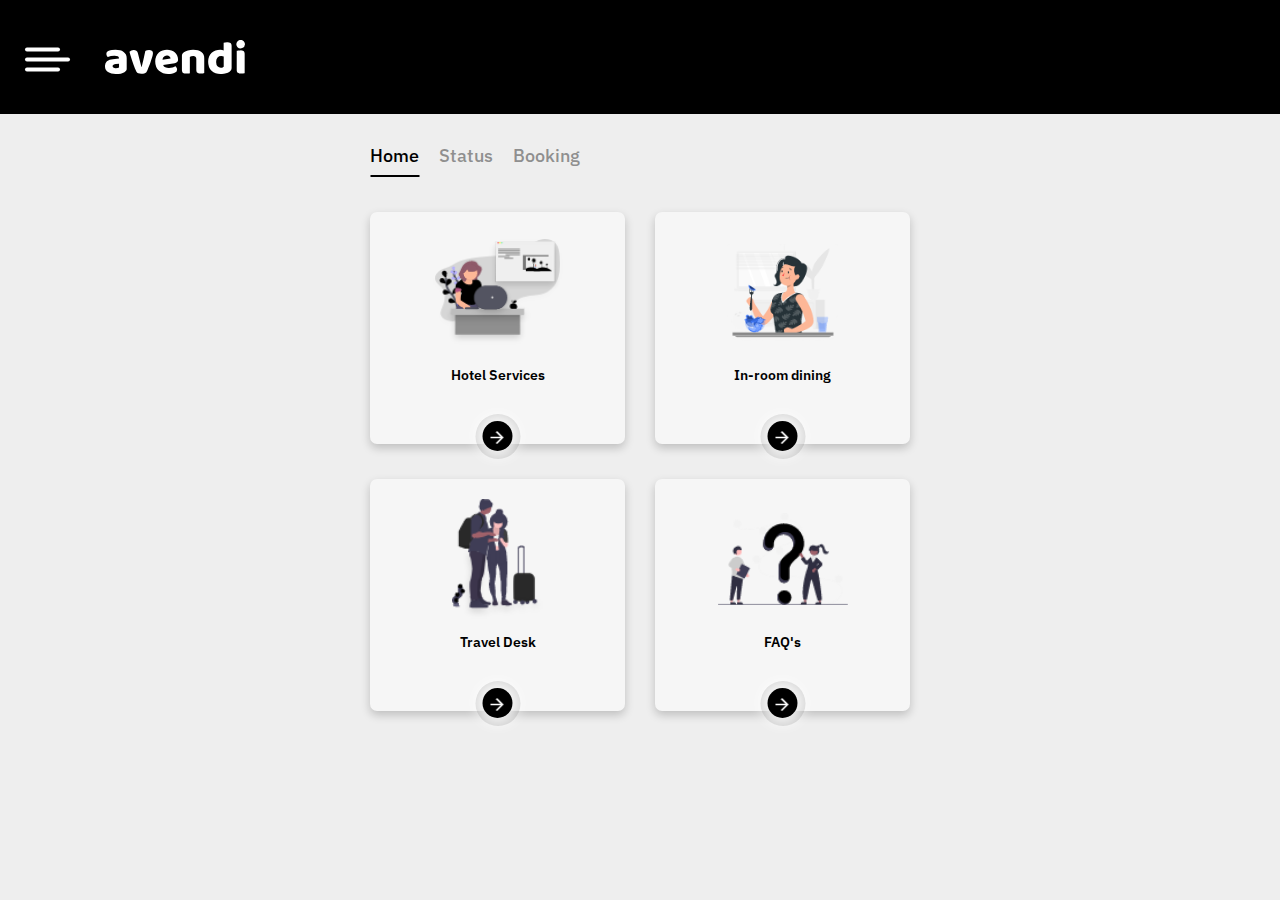
<file: index.html>
<!DOCTYPE html>
<html lang="en-US">
<head>
    <title>avendi.com</title>
    <!-- fav icon -->
    <link rel="icon" href="assets/images/favicon.png" type="image/gif/x-icon" />
    <!-- meta tag -->
    <meta charset="UTF-8" />
    <meta name="author" content="crypshark.com" />
    <meta name="viewport" content="width=device-width, initial-scale=1.0" />
    <meta http-equiv="X-UA-Compatible" content="ie=edge" />
    <!-- meta keywords -->
    <meta name="keywords" content="template, webdesign, html, css" />
    <meta name="robots" content="NOODP,index,follow" />
    <!-- font awesome css -->
    <link rel="stylesheet" href="assets/css/font-awesome-4.7.0.min.css" />
    <!-- bootstrap css -->
    <link rel="stylesheet" href="assets/css/bootstrap.min.css" />
    <!-- main stylesheet -->
    <link rel="stylesheet" href="assets/css/style.css" />
    <!-- responsive stylesheet -->
    <link rel="stylesheet" href="assets/css/responsive.css" />
</head>

<body style="background: #eee;">
    <!--============================ Start Header Area ============================-->
    <header class="header_area">
        <div class="header-row">
            <nav class="menu">
                <ul>
                    <li><a href="#">Front Office</a></li>
                    <li><a href="#">Housekeeping</a></li>
                    <li><a href="#">In-room dining</a></li>
                    <li><a href="#">FAQ's</a></li>
                    <li><a href="#">Travel desk</a></li>
                    <li><a href="#">Local Guide</a></li>
                </ul>

                <div class="menu_bottom">
                    <h4>powered by</h4>
                    <a href="#"> <img src="assets/images/logo.svg" alt="logo"></a>
                </div>
            </nav>

            <div class="logo">
                <a href="#"> <img src="assets/images/logo.svg" alt="logo"></a>

                <button class="cs_nav_toggle" id="evendi_bar">
                    <span class="cs_ico">
                        <span class="cs_mask"></span>
                    </span>
                </button>
            </div>
        </div>
    </header>
    <!--============================ End Header Area ============================-->

    <!--============================ Start Tab Area ============================-->
    <section class="mtabs_items_area">
        <div class="container">
            <div class="row">
                <div class="col-lg-6 offset-lg-3 col-md-10 offset-md-1">
                    <div id="mtabs">
                        <div class="tabs_menu">
                            <ul>
                                <li><a href="#tabs-1">Home</a></li>
                                <li><a href="#tabs-2">Status</a></li>
                                <li><a href="#tabs-3">Booking</a></li>
                            </ul>
                        </div>

                        <div class="all_tabs_items">
                            <!-- single tabs box -->
                            <div id="tabs-1">
                                <div class="row">
                                    <!-- single items -->
                                    <div class="col-6">
                                        <a href="services.html">
                                            <div class="single_tabs_items">
                                                <div class="tabs_items_img">
                                                    <img src="assets/images/img/items-1.png" alt="Items">
                                                    <h4>Hotel Services</h4>
                                                </div>

                                                <div class="tabs_items_icon">
                                                    <span><img src="assets/images/icon/arrow.png" alt="arrow"></span>
                                                </div>
                                            </div>
                                        </a>
                                    </div>
                                    <!-- single items -->

                                    <!-- single items -->
                                    <div class="col-6">
                                        <a href="food-items.html">
                                            <div class="single_tabs_items">
                                                <div class="tabs_items_img">
                                                    <img src="assets/images/img/items-2.png" alt="Items">
                                                    <h4>In-room dining</h4>
                                                </div>

                                                <div class="tabs_items_icon">
                                                    <span><img src="assets/images/icon/arrow.png" alt="arrow"></span>
                                                </div>
                                            </div>
                                        </a>
                                    </div>
                                    <!-- single items -->

                                    <!-- single items -->
                                    <div class="col-6">
                                        <a href="#">
                                            <div class="single_tabs_items">
                                                <div class="tabs_items_img">
                                                    <img src="assets/images/img/items-4.png" alt="Items">
                                                    <h4>Travel Desk</h4>
                                                </div>

                                                <div class="tabs_items_icon">
                                                    <span><img src="assets/images/icon/arrow.png" alt="arrow"></span>
                                                </div>
                                            </div>
                                        </a>
                                    </div>
                                    <!-- single items -->

                                    <!-- single items -->
                                    <div class="col-6">
                                        <a href="#">
                                            <div class="single_tabs_items">
                                                <div class="tabs_items_img">
                                                    <img src="assets/images/img/items-3.png" alt="Items">
                                                    <h4>FAQ's</h4>
                                                </div>

                                                <div class="tabs_items_icon">
                                                    <span><img src="assets/images/icon/arrow.png" alt="arrow"></span>
                                                </div>
                                            </div>
                                        </a>
                                    </div>
                                    <!-- single items -->
                                </div>
                            </div>
                            <!-- single tabs box -->

                            <!-- single tabs box -->
                            <div id="tabs-2">
                                <div class="row">
                                    <!-- single items -->
                                    <div class="col-6">
                                        <a href="services.html">
                                            <div class="single_tabs_items">
                                                <div class="tabs_items_img">
                                                    <img src="assets/images/img/items-1.png" alt="Items">
                                                    <h4>Hotel Services</h4>
                                                </div>

                                                <div class="tabs_items_icon">
                                                    <span><img src="assets/images/icon/arrow.png" alt="arrow"></span>
                                                </div>
                                            </div>
                                        </a>
                                    </div>
                                    <!-- single items -->

                                    <!-- single items -->
                                    <div class="col-6">
                                        <a href="food-items.html">
                                            <div class="single_tabs_items">
                                                <div class="tabs_items_img">
                                                    <img src="assets/images/img/items-2.png" alt="Items">
                                                    <h4>In-room dining</h4>
                                                </div>

                                                <div class="tabs_items_icon">
                                                    <span><img src="assets/images/icon/arrow.png" alt="arrow"></span>
                                                </div>
                                            </div>
                                        </a>
                                    </div>
                                    <!-- single items -->
                                </div>
                            </div>
                            <!-- single tabs box -->

                            <!-- single tabs box -->
                            <div id="tabs-3">
                                <div class="row">
                                    <!-- single items -->
                                    <div class="col-6">
                                        <a href="services.html">
                                            <div class="single_tabs_items">
                                                <div class="tabs_items_img">
                                                    <img src="assets/images/img/items-1.png" alt="Items">
                                                    <h4>Hotel Services</h4>
                                                </div>

                                                <div class="tabs_items_icon">
                                                    <span><img src="assets/images/icon/arrow.png" alt="arrow"></span>
                                                </div>
                                            </div>
                                        </a>
                                    </div>
                                    <!-- single items -->
                                </div>
                            </div>
                            <!-- single tabs box -->
                        </div>
                    </div>
                </div>
            </div>
        </div>
    </section>
    <!--============================ Start Tab Area ============================-->

    <!-- jquery js -->
    <script src="assets/js/jquery.min.js"></script>
    <!-- ui js -->
    <script src="assets/js/jquery-ui.js"></script>
    <!-- bootstrap js -->
    <script src="assets/js/popper.min.js"></script>
    <script src="assets/js/bootstrap.min.js"></script>
    <!-- custom js -->
    <script src="assets/js/custom.js"></script>
</body>
</html>
</file>
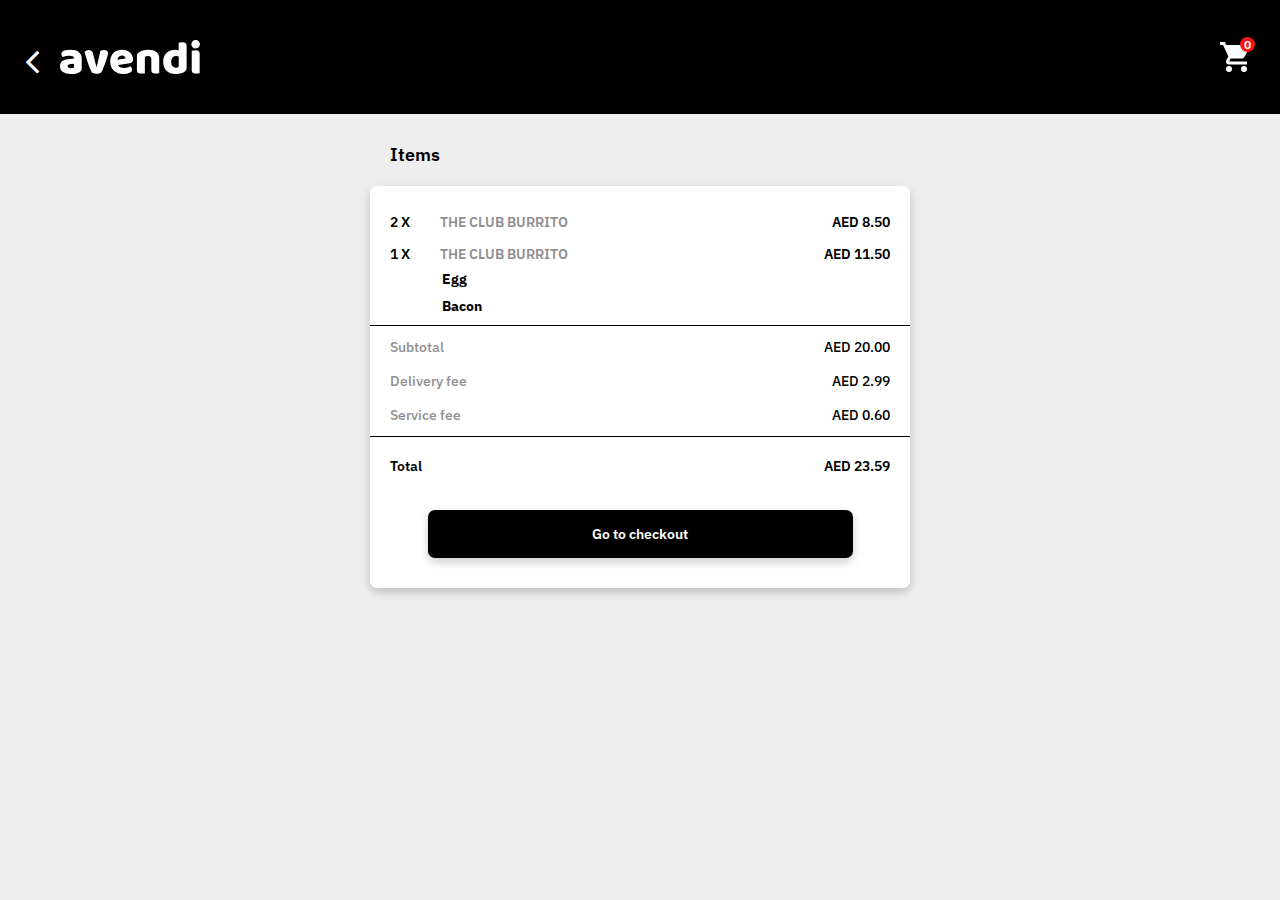
<file: checkout.html>
<!DOCTYPE html>
<html lang="en-US">
<head>
    <title>avendi.com</title>
    <!-- fav icon -->
    <link rel="icon" href="assets/images/favicon.png" type="image/gif/x-icon" />
    <!-- meta tag -->
    <meta charset="UTF-8" />
    <meta name="author" content="crypshark.com" />
    <meta name="viewport" content="width=device-width, initial-scale=1.0" />
    <meta http-equiv="X-UA-Compatible" content="ie=edge" />
    <!-- meta keywords -->
    <meta name="keywords" content="template, webdesign, html, css" />
    <meta name="robots" content="NOODP,index,follow" />
    <!-- font awesome css -->
    <link rel="stylesheet" href="assets/css/font-awesome-4.7.0.min.css" />
    <!-- bootstrap css -->
    <link rel="stylesheet" href="assets/css/bootstrap.min.css" />
    <!-- main stylesheet -->
    <link rel="stylesheet" href="assets/css/style.css" />
    <!-- responsive stylesheet -->
    <link rel="stylesheet" href="assets/css/responsive.css" />
</head>

<body style="background: #eee;">
    <!--============================ Start Header Area ============================-->
    <header class="header_area">
        <div class="header-row">
            <div class="logo pl_logo">
                <a href="#"> <img src="assets/images/logo.svg" alt="logo"></a>

                <div class="right_angle">
                    <a href="#"><i class="fa fa-angle-left" aria-hidden="true"></i></a>
                </div>
            </div>

            <div class="cart">
                <img src="assets/images/icon/cart.svg" alt="cart">
                <p>0</p>
            </div>
        </div>
    </header>
    <!--============================ End Header Area ============================-->

    <!--============================ Start Tab Area ============================-->
    <section class="mtabs_items_area" style="padding-top: 0;">
        <div class="container">
            <div class="row">
                <div class="col-lg-6 offset-lg-3 col-md-10 offset-md-1">
                    <div class="mitems_area">
                        <div class="new_page_tabs_area">
                            <h1>Items</h1>
                        </div>

                        <div class="mitems_box box_shadow">
                            <div class="mitems_list">
                                <ul>
                                    <li>
                                        <div class="left_mitems">
                                            <h4>2 X</h4>
                                            <h4>THE CLUB BURRITO</h4>
                                        </div>

                                        <div class="right_mitems">
                                            <h4>AED 8.50</h4>
                                        </div>
                                    </li>

                                    <li>
                                        <div class="left_mitems">
                                            <h4>1 X</h4>
                                            <h4>THE CLUB BURRITO</h4>
                                        </div>

                                        <div class="right_mitems">
                                            <h4>AED 11.50</h4>
                                        </div>
                                    </li>
                                </ul>

                                <h1>Egg</h1>
                                <h1>Bacon</h1>
                            </div>

                            <div class="page_list mitems_list">
                                <ul>
                                    <li>
                                        <span>Subtotal</span>
                                        <span>AED 20.00</span>
                                    </li>

                                    <li>
                                        <span>Delivery fee</span>
                                        <span> AED 2.99</span>
                                    </li>

                                    <li>
                                        <span>Service fee</span>
                                        <span>AED 0.60</span>
                                    </li>
                                </ul>
                            </div>

                            <div class="page_list total_amount">
                                <ul>
                                    <li>
                                        <span>Total</span>
                                        <span>AED 23.59</span>
                                    </li>
                                </ul>
                            </div>

                            <div class="single_pbutton">
                                <button type="button">Go to checkout</button>

                                <!--If need a tag Please use this  -->
                                <!-- <a href="#">Go to checkout</a> -->
                            </div>
                        </div>
                    </div>
                </div>
            </div>
        </div>
    </section>
    <!--============================ Start Tab Area ============================-->

    <!-- jquery js -->
    <script src="assets/js/jquery.min.js"></script>
    <!-- ui js -->
    <script src="assets/js/jquery-ui.js"></script>
    <!-- bootstrap js -->
    <script src="assets/js/popper.min.js"></script>
    <script src="assets/js/bootstrap.min.js"></script>
    <!-- custom js -->
    <script src="assets/js/custom.js"></script>
</body>
</html>
</file>
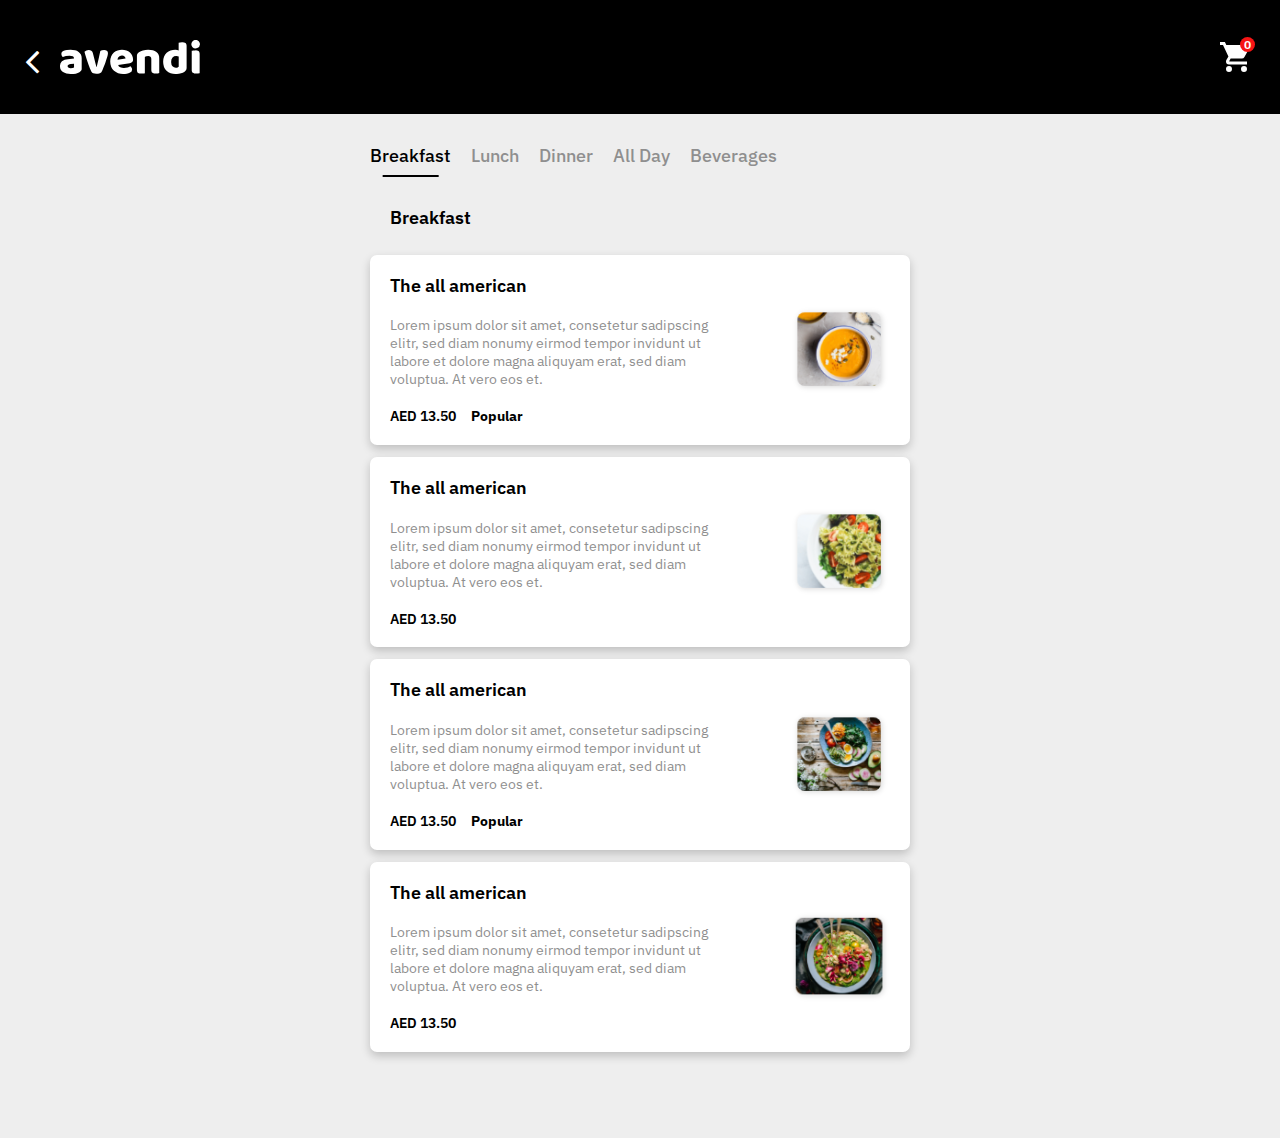
<file: food-items.html>
<!DOCTYPE html>
<html lang="en-US">
<head>
    <title>avendi.com</title>
    <!-- fav icon -->
    <link rel="icon" href="assets/images/favicon.png" type="image/gif/x-icon" />
    <!-- meta tag -->
    <meta charset="UTF-8" />
    <meta name="author" content="crypshark.com" />
    <meta name="viewport" content="width=device-width, initial-scale=1.0" />
    <meta http-equiv="X-UA-Compatible" content="ie=edge" />
    <!-- meta keywords -->
    <meta name="keywords" content="template, webdesign, html, css" />
    <meta name="robots" content="NOODP,index,follow" />
    <!-- font awesome css -->
    <link rel="stylesheet" href="assets/css/font-awesome-4.7.0.min.css" />
    <!-- bootstrap css -->
    <link rel="stylesheet" href="assets/css/bootstrap.min.css" />
    <!-- main stylesheet -->
    <link rel="stylesheet" href="assets/css/style.css" />
    <!-- responsive stylesheet -->
    <link rel="stylesheet" href="assets/css/responsive.css" />
</head>

<body style="background: #eee;">
    <!--============================ Start Header Area ============================-->
    <header class="header_area">
        <div class="header-row">
            <div class="logo pl_logo">
                <a href="#"> <img src="assets/images/logo.svg" alt="logo"></a>

                <div class="right_angle">
                    <a href="#"><i class="fa fa-angle-left" aria-hidden="true"></i></a>
                </div>
            </div>

            <div class="cart">
                <img src="assets/images/icon/cart.svg" alt="cart">
                <p>0</p>
            </div>
        </div>
    </header>
    <!--============================ End Header Area ============================-->

    <!--============================ Start Tab Area ============================-->
    <section class="mtabs_items_area">
        <div class="container">
            <div class="row">
                <div class="col-lg-6 offset-lg-3 col-md-10 offset-md-1">
                    <div id="mtabs">
                        <div class="tabs_menu new_page_menu">
                            <ul>
                                <li><a href="#tabs-1">Breakfast</a></li>
                                <li><a href="#tabs-2">Lunch</a></li>
                                <li><a href="#tabs-3">Dinner</a></li>
                                <li><a href="#tabs-4">All Day</a></li>
                                <li><a href="#tabs-5">Beverages</a></li>
                            </ul>
                        </div>

                        <div class="all_tabs_items">
                            <!-- single tabs box -->
                            <div id="tabs-1">
                                <div class="new_page_tabs_area">
                                    <h1>Breakfast</h1>


                                    <div class="new_page_items_box">
                                        <!-- single items -->
                                        <div class="items_padding">
                                            <a href="single-item.html">
                                                <div class="new_page_items box_shadow">
                                                    <div class="new_page_left">
                                                        <h1>The all american</h1>
                                                        <p>Lorem ipsum dolor sit amet, consetetur sadipscing elitr, sed diam nonumy eirmod tempor invidunt ut labore et dolore magna aliquyam erat, sed diam voluptua. At vero eos et.</p>

                                                        <div class="time_items">
                                                            <h4>AED <span>13.50</span></h4>
                                                            <h3>Popular</h3>
                                                        </div>
                                                    </div>

                                                    <div class="new_page_right">
                                                        <img src="assets/images/img/img-1.png" alt="img">
                                                    </div>
                                                </div>
                                            </a>
                                        </div>
                                        <!-- single items -->

                                        <!-- single items -->
                                        <div class="items_padding">
                                            <a href="single-item.html">
                                                <div class="new_page_items box_shadow">
                                                    <div class="new_page_left">
                                                        <h1>The all american</h1>
                                                        <p>Lorem ipsum dolor sit amet, consetetur sadipscing elitr, sed diam nonumy eirmod tempor invidunt ut labore et dolore magna aliquyam erat, sed diam voluptua. At vero eos et.</p>

                                                        <div class="time_items">
                                                            <h4>AED <span>13.50</span></h4>
                                                        </div>
                                                    </div>

                                                    <div class="new_page_right">
                                                        <img src="assets/images/img/img-2.png" alt="img">
                                                    </div>
                                                </div>
                                            </a>
                                        </div>
                                        <!-- single items -->

                                        <!-- single items -->
                                        <div class="items_padding">
                                            <a href="single-item.html">
                                                <div class="new_page_items box_shadow">
                                                    <div class="new_page_left">
                                                        <h1>The all american</h1>
                                                        <p>Lorem ipsum dolor sit amet, consetetur sadipscing elitr, sed diam nonumy eirmod tempor invidunt ut labore et dolore magna aliquyam erat, sed diam voluptua. At vero eos et.</p>

                                                        <div class="time_items">
                                                            <h4>AED <span>13.50</span></h4>
                                                            <h3>Popular</h3>
                                                        </div>
                                                    </div>

                                                    <div class="new_page_right">
                                                        <img src="assets/images/img/img-3.png" alt="img">
                                                    </div>
                                                </div>
                                            </a>
                                        </div>
                                        <!-- single items -->

                                        <!-- single items -->
                                        <div class="items_padding">
                                            <a href="single-item.html">
                                                <div class="new_page_items box_shadow">
                                                    <div class="new_page_left">
                                                        <h1>The all american</h1>
                                                        <p>Lorem ipsum dolor sit amet, consetetur sadipscing elitr, sed diam nonumy eirmod tempor invidunt ut labore et dolore magna aliquyam erat, sed diam voluptua. At vero eos et.</p>

                                                        <div class="time_items">
                                                            <h4>AED <span>13.50</span></h4>
                                                        </div>
                                                    </div>

                                                    <div class="new_page_right">
                                                        <img src="assets/images/img/img-4.png" alt="img">
                                                    </div>
                                                </div>
                                            </a>
                                        </div>
                                        <!-- single items -->
                                    </div>
                                </div>
                            </div>
                            <!-- single tabs box -->

                            <!-- single tabs box -->
                            <div id="tabs-2">
                                <div class="new_page_tabs_area">
                                    <h1>Lunch</h1>


                                    <div class="new_page_items_box">
                                        <!-- single items -->
                                        <div class="items_padding">
                                            <a href="single-item.html">
                                                <div class="new_page_items box_shadow">
                                                    <div class="new_page_left">
                                                        <h1>The all american</h1>
                                                        <p>Lorem ipsum dolor sit amet, consetetur sadipscing elitr, sed diam nonumy eirmod tempor invidunt ut labore et dolore magna aliquyam erat, sed diam voluptua. At vero eos et.</p>

                                                        <div class="time_items">
                                                            <h4>AED <span>13.50</span></h4>
                                                            <h3>Popular</h3>
                                                        </div>
                                                    </div>

                                                    <div class="new_page_right">
                                                        <img src="assets/images/img/img-1.png" alt="img">
                                                    </div>
                                                </div>
                                            </a>
                                        </div>
                                        <!-- single items -->

                                        <!-- single items -->
                                        <div class="items_padding">
                                            <a href="single-item.html">
                                                <div class="new_page_items box_shadow">
                                                    <div class="new_page_left">
                                                        <h1>The all american</h1>
                                                        <p>Lorem ipsum dolor sit amet, consetetur sadipscing elitr, sed diam nonumy eirmod tempor invidunt ut labore et dolore magna aliquyam erat, sed diam voluptua. At vero eos et.</p>

                                                        <div class="time_items">
                                                            <h4>AED <span>13.50</span></h4>
                                                        </div>
                                                    </div>

                                                    <div class="new_page_right">
                                                        <img src="assets/images/img/img-2.png" alt="img">
                                                    </div>
                                                </div>
                                            </a>
                                        </div>
                                        <!-- single items -->

                                        <!-- single items -->
                                        <div class="items_padding">
                                            <a href="single-item.html">
                                                <div class="new_page_items box_shadow">
                                                    <div class="new_page_left">
                                                        <h1>The all american</h1>
                                                        <p>Lorem ipsum dolor sit amet, consetetur sadipscing elitr, sed diam nonumy eirmod tempor invidunt ut labore et dolore magna aliquyam erat, sed diam voluptua. At vero eos et.</p>

                                                        <div class="time_items">
                                                            <h4>AED <span>13.50</span></h4>
                                                            <h3>Popular</h3>
                                                        </div>
                                                    </div>

                                                    <div class="new_page_right">
                                                        <img src="assets/images/img/img-3.png" alt="img">
                                                    </div>
                                                </div>
                                            </a>
                                        </div>
                                        <!-- single items -->

                                        <!-- single items -->
                                        <div class="items_padding">
                                            <a href="single-item.html">
                                                <div class="new_page_items box_shadow">
                                                    <div class="new_page_left">
                                                        <h1>The all american</h1>
                                                        <p>Lorem ipsum dolor sit amet, consetetur sadipscing elitr, sed diam nonumy eirmod tempor invidunt ut labore et dolore magna aliquyam erat, sed diam voluptua. At vero eos et.</p>

                                                        <div class="time_items">
                                                            <h4>AED <span>13.50</span></h4>
                                                        </div>
                                                    </div>

                                                    <div class="new_page_right">
                                                        <img src="assets/images/img/img-4.png" alt="img">
                                                    </div>
                                                </div>
                                            </a>
                                        </div>
                                        <!-- single items -->
                                    </div>
                                </div>
                            </div>
                            <!-- single tabs box -->

                            <!-- single tabs box -->
                            <div id="tabs-3">
                                <div class="new_page_tabs_area">
                                    <h1>Dinner</h1>


                                    <div class="new_page_items_box">
                                        <!-- single items -->
                                        <div class="items_padding">
                                            <a href="single-item.html">
                                                <div class="new_page_items box_shadow">
                                                    <div class="new_page_left">
                                                        <h1>The all american</h1>
                                                        <p>Lorem ipsum dolor sit amet, consetetur sadipscing elitr, sed diam nonumy eirmod tempor invidunt ut labore et dolore magna aliquyam erat, sed diam voluptua. At vero eos et.</p>

                                                        <div class="time_items">
                                                            <h4>AED <span>13.50</span></h4>
                                                            <h3>Popular</h3>
                                                        </div>
                                                    </div>

                                                    <div class="new_page_right">
                                                        <img src="assets/images/img/img-1.png" alt="img">
                                                    </div>
                                                </div>
                                            </a>
                                        </div>
                                        <!-- single items -->

                                        <!-- single items -->
                                        <div class="items_padding">
                                            <a href="single-item.html">
                                                <div class="new_page_items box_shadow">
                                                    <div class="new_page_left">
                                                        <h1>The all american</h1>
                                                        <p>Lorem ipsum dolor sit amet, consetetur sadipscing elitr, sed diam nonumy eirmod tempor invidunt ut labore et dolore magna aliquyam erat, sed diam voluptua. At vero eos et.</p>

                                                        <div class="time_items">
                                                            <h4>AED <span>13.50</span></h4>
                                                        </div>
                                                    </div>

                                                    <div class="new_page_right">
                                                        <img src="assets/images/img/img-2.png" alt="img">
                                                    </div>
                                                </div>
                                            </a>
                                        </div>
                                        <!-- single items -->

                                        <!-- single items -->
                                        <div class="items_padding">
                                            <a href="single-item.html">
                                                <div class="new_page_items box_shadow">
                                                    <div class="new_page_left">
                                                        <h1>The all american</h1>
                                                        <p>Lorem ipsum dolor sit amet, consetetur sadipscing elitr, sed diam nonumy eirmod tempor invidunt ut labore et dolore magna aliquyam erat, sed diam voluptua. At vero eos et.</p>

                                                        <div class="time_items">
                                                            <h4>AED <span>13.50</span></h4>
                                                            <h3>Popular</h3>
                                                        </div>
                                                    </div>

                                                    <div class="new_page_right">
                                                        <img src="assets/images/img/img-3.png" alt="img">
                                                    </div>
                                                </div>
                                            </a>
                                        </div>
                                        <!-- single items -->

                                        <!-- single items -->
                                        <div class="items_padding">
                                            <a href="single-item.html">
                                                <div class="new_page_items box_shadow">
                                                    <div class="new_page_left">
                                                        <h1>The all american</h1>
                                                        <p>Lorem ipsum dolor sit amet, consetetur sadipscing elitr, sed diam nonumy eirmod tempor invidunt ut labore et dolore magna aliquyam erat, sed diam voluptua. At vero eos et.</p>

                                                        <div class="time_items">
                                                            <h4>AED <span>13.50</span></h4>
                                                        </div>
                                                    </div>

                                                    <div class="new_page_right">
                                                        <img src="assets/images/img/img-4.png" alt="img">
                                                    </div>
                                                </div>
                                            </a>
                                        </div>
                                        <!-- single items -->
                                    </div>
                                </div>
                            </div>
                            <!-- single tabs box -->

                            <!-- single tabs box -->
                            <div id="tabs-4">
                                <div class="new_page_tabs_area">
                                    <h1>All Day</h1>


                                    <div class="new_page_items_box">
                                        <!-- single items -->
                                        <div class="items_padding">
                                            <a href="single-item.html">
                                                <div class="new_page_items box_shadow">
                                                    <div class="new_page_left">
                                                        <h1>The all american</h1>
                                                        <p>Lorem ipsum dolor sit amet, consetetur sadipscing elitr, sed diam nonumy eirmod tempor invidunt ut labore et dolore magna aliquyam erat, sed diam voluptua. At vero eos et.</p>

                                                        <div class="time_items">
                                                            <h4>AED <span>13.50</span></h4>
                                                            <h3>Popular</h3>
                                                        </div>
                                                    </div>

                                                    <div class="new_page_right">
                                                        <img src="assets/images/img/img-1.png" alt="img">
                                                    </div>
                                                </div>
                                            </a>
                                        </div>
                                        <!-- single items -->

                                        <!-- single items -->
                                        <div class="items_padding">
                                            <a href="single-item.html">
                                                <div class="new_page_items box_shadow">
                                                    <div class="new_page_left">
                                                        <h1>The all american</h1>
                                                        <p>Lorem ipsum dolor sit amet, consetetur sadipscing elitr, sed diam nonumy eirmod tempor invidunt ut labore et dolore magna aliquyam erat, sed diam voluptua. At vero eos et.</p>

                                                        <div class="time_items">
                                                            <h4>AED <span>13.50</span></h4>
                                                        </div>
                                                    </div>

                                                    <div class="new_page_right">
                                                        <img src="assets/images/img/img-2.png" alt="img">
                                                    </div>
                                                </div>
                                            </a>
                                        </div>
                                        <!-- single items -->

                                        <!-- single items -->
                                        <div class="items_padding">
                                            <a href="single-item.html">
                                                <div class="new_page_items box_shadow">
                                                    <div class="new_page_left">
                                                        <h1>The all american</h1>
                                                        <p>Lorem ipsum dolor sit amet, consetetur sadipscing elitr, sed diam nonumy eirmod tempor invidunt ut labore et dolore magna aliquyam erat, sed diam voluptua. At vero eos et.</p>

                                                        <div class="time_items">
                                                            <h4>AED <span>13.50</span></h4>
                                                            <h3>Popular</h3>
                                                        </div>
                                                    </div>

                                                    <div class="new_page_right">
                                                        <img src="assets/images/img/img-3.png" alt="img">
                                                    </div>
                                                </div>
                                            </a>
                                        </div>
                                        <!-- single items -->

                                        <!-- single items -->
                                        <div class="items_padding">
                                            <a href="single-item.html">
                                                <div class="new_page_items box_shadow">
                                                    <div class="new_page_left">
                                                        <h1>The all american</h1>
                                                        <p>Lorem ipsum dolor sit amet, consetetur sadipscing elitr, sed diam nonumy eirmod tempor invidunt ut labore et dolore magna aliquyam erat, sed diam voluptua. At vero eos et.</p>

                                                        <div class="time_items">
                                                            <h4>AED <span>13.50</span></h4>
                                                        </div>
                                                    </div>

                                                    <div class="new_page_right">
                                                        <img src="assets/images/img/img-4.png" alt="img">
                                                    </div>
                                                </div>
                                            </a>
                                        </div>
                                        <!-- single items -->
                                    </div>
                                </div>
                            </div>
                            <!-- single tabs box -->

                            <!-- single tabs box -->
                            <div id="tabs-5">
                                <div class="new_page_tabs_area">
                                    <h1>Beverages</h1>


                                    <div class="new_page_items_box">
                                        <!-- single items -->
                                        <div class="items_padding">
                                            <a href="single-item.html">
                                                <div class="new_page_items box_shadow">
                                                    <div class="new_page_left">
                                                        <h1>The all american</h1>
                                                        <p>Lorem ipsum dolor sit amet, consetetur sadipscing elitr, sed diam nonumy eirmod tempor invidunt ut labore et dolore magna aliquyam erat, sed diam voluptua. At vero eos et.</p>

                                                        <div class="time_items">
                                                            <h4>AED <span>13.50</span></h4>
                                                            <h3>Popular</h3>
                                                        </div>
                                                    </div>

                                                    <div class="new_page_right">
                                                        <img src="assets/images/img/img-1.png" alt="img">
                                                    </div>
                                                </div>
                                            </a>
                                        </div>
                                        <!-- single items -->

                                        <!-- single items -->
                                        <div class="items_padding">
                                            <a href="single-item.html">
                                                <div class="new_page_items box_shadow">
                                                    <div class="new_page_left">
                                                        <h1>The all american</h1>
                                                        <p>Lorem ipsum dolor sit amet, consetetur sadipscing elitr, sed diam nonumy eirmod tempor invidunt ut labore et dolore magna aliquyam erat, sed diam voluptua. At vero eos et.</p>

                                                        <div class="time_items">
                                                            <h4>AED <span>13.50</span></h4>
                                                        </div>
                                                    </div>

                                                    <div class="new_page_right">
                                                        <img src="assets/images/img/img-2.png" alt="img">
                                                    </div>
                                                </div>
                                            </a>
                                        </div>
                                        <!-- single items -->

                                        <!-- single items -->
                                        <div class="items_padding">
                                            <a href="single-item.html">
                                                <div class="new_page_items box_shadow">
                                                    <div class="new_page_left">
                                                        <h1>The all american</h1>
                                                        <p>Lorem ipsum dolor sit amet, consetetur sadipscing elitr, sed diam nonumy eirmod tempor invidunt ut labore et dolore magna aliquyam erat, sed diam voluptua. At vero eos et.</p>

                                                        <div class="time_items">
                                                            <h4>AED <span>13.50</span></h4>
                                                            <h3>Popular</h3>
                                                        </div>
                                                    </div>

                                                    <div class="new_page_right">
                                                        <img src="assets/images/img/img-3.png" alt="img">
                                                    </div>
                                                </div>
                                            </a>
                                        </div>
                                        <!-- single items -->

                                        <!-- single items -->
                                        <div class="items_padding">
                                            <a href="single-item.html">
                                                <div class="new_page_items box_shadow">
                                                    <div class="new_page_left">
                                                        <h1>The all american</h1>
                                                        <p>Lorem ipsum dolor sit amet, consetetur sadipscing elitr, sed diam nonumy eirmod tempor invidunt ut labore et dolore magna aliquyam erat, sed diam voluptua. At vero eos et.</p>

                                                        <div class="time_items">
                                                            <h4>AED <span>13.50</span></h4>
                                                        </div>
                                                    </div>

                                                    <div class="new_page_right">
                                                        <img src="assets/images/img/img-4.png" alt="img">
                                                    </div>
                                                </div>
                                            </a>
                                        </div>
                                        <!-- single items -->
                                    </div>
                                </div>
                            </div>
                            <!-- single tabs box -->
                        </div>
                    </div>
                </div>
            </div>
        </div>
    </section>
    <!--============================ Start Tab Area ============================-->

    <!-- jquery js -->
    <script src="assets/js/jquery.min.js"></script>
    <!-- ui js -->
    <script src="assets/js/jquery-ui.js"></script>
    <!-- bootstrap js -->
    <script src="assets/js/popper.min.js"></script>
    <script src="assets/js/bootstrap.min.js"></script>
    <!-- custom js -->
    <script src="assets/js/custom.js"></script>
</body>
</html>
</file>
<file: assets/css/style.css>
@import url('https://fonts.googleapis.com/css2?family=IBM+Plex+Sans:wght@300;400;500;600;700&display=swap');
body {
	margin:0;
	padding: 0;
	font-family: 'IBM Plex Sans', sans-serif;
	color: #8F8F8F;
}
ul, li {
	list-style: none;
	margin: 0;
	padding: 0;
}
p,h1,h2,h3,h4,h5,h6 {
	margin: 0;
	padding: 0;
}
p {
	font-weight: 400;
	font-size: 14px;
	color: #8F8F8F;
	line-height: normal;
}
h1 {
	font-weight: 700;
	color: #000000;
	font-size: 18px;
}
h4 {
	font-weight: 600;
	color: #000000;
	font-size: 14px;
}
a, a:hover {
	text-decoration: none;
}
button:focus, input:focus, textarea:focus, select:focus {
	outline: none !important;
}
label {
	display: initial;
	margin-bottom: 0;
}
input[type="number"] {
	-moz-appearance: textfield;
}
input[type="number"]::-webkit-outer-spin-button,
input[type="number"]::-webkit-inner-spin-button {
	-webkit-appearance: none;
}

/*mobile menu css start*/
.cs_mask {
    position: absolute;
    width: 1px;
    height: 1px;
    overflow: hidden;
    display: block;
    left: -9999px;
}
.cs_nav_toggle {
    cursor: pointer;
    height: 35px;
    width: 35px;
    outline: none;
}
.cs_nav_toggle .cs_ico {
	width: 45px !important;
}
.cs_nav_toggle .cs_ico, .cs_nav_toggle .cs_ico::before, .cs_nav_toggle .cs_ico::after {
    cursor: pointer;
    border-radius: 5px;
    height: 4px;
    width: 35px;
    background: #FFFFFF;
    position: absolute;
    left: 0px;
    display: block;
    content: '';
    -webkit-transition: all 300ms ease-in-out;
    -o-transition: all 300ms ease-in-out;
    transition: all 300ms ease-in-out;
}
.cs_nav_toggle .cs_ico:before {
    top: -10px;
}
.cs_nav_toggle .cs_ico:after {
    bottom: -10px;
}
.cs_nav_toggle.cs_cross_active .cs_ico:before, .cs_nav_toggle.cs_cross_active .cs_ico:after {
    top: 0;
}
.cs_nav_toggle.cs_cross_active .cs_ico {
    background-color: transparent;
}
.cs_nav_toggle.cs_cross_active .cs_ico:before {
    -webkit-transform: rotate(45deg);
    -ms-transform: rotate(45deg);
    transform: rotate(45deg);
}
.cs_nav_toggle.cs_cross_active .cs_ico:after {
    -webkit-transform: rotate(-45deg);
    -ms-transform: rotate(-45deg);
    transform: rotate(-45deg);
}
.pr_nav_bar{
	display: none;
}
.cs_nav_toggle {
    border: 0;
    background: none;
    position: absolute;
    top: 50%;
    left: 0;
    z-index: 99;
    z-index: 9999;
    -webkit-transform: translateY(-50%);
        -ms-transform: translateY(-50%);
            transform: translateY(-50%);
}
/*mobile menu css end*/

.header_area {
	position: relative;
	background: #000000;
	width: 100%;
	padding: 40px 25px;
}
.header-row {
	display: -webkit-box;
	display: -ms-flexbox;
	display: flex;
	-webkit-box-pack: justify;
	    -ms-flex-pack: justify;
	        justify-content: space-between;
	-webkit-box-align: center;
	    -ms-flex-align: center;
	        align-items: center;
}
.logo {
	position: relative;
	padding-left: 80px;
}
.logo.logo_add_class {
	width: 100%;
	text-align: right;
}
.logo img {
	position: relative;
	z-index: 999;
	width: 140px;
	height: auto;
}
.menu {
	display: none;
	background: #161616;
	position: absolute;
	top: 0;
	left: 0;
	width: 50%;
	height: 100vh;
	padding-top: 140px;
	max-width: 400px;
	z-index: 99;
}
.menu ul {
	display: -webkit-box;
	display: -ms-flexbox;
	display: flex;
	-ms-flex-wrap: wrap;
	    flex-wrap: wrap;
	-webkit-box-orient: vertical;
	-webkit-box-direction: normal;
	    -ms-flex-direction: column;
	        flex-direction: column;
}
.menu ul li a {
	display: block;
	font-weight: 500;
	font-size: 18px;
	line-height: normal;
	color: #FFFFFF;
	border-bottom: 1px solid #FFFFFF;
	-webkit-transition: 0.3s;
	-o-transition: 0.3s;
	transition: 0.3s;
	position: relative;
	padding-top: 15px;
	padding-left: 70px;
	padding-bottom: 15px;
}
.menu ul li:last-child a{
	border-bottom: none !important;
}
.menu ul li a:hover{
	background-image: -webkit-gradient(linear, right top, left top, from(#CDCDCD) , to(#808080));
	background-image: -o-linear-gradient(right, #CDCDCD , #808080);
	background-image: linear-gradient(to left, #CDCDCD , #808080);
}
.menu ul li a:hover::after {
	position: absolute;
	content: "";
	right: 2px;
	top: 0;
	width: 10px;
	height: 100%;
	background: #FFFFFF;
	border-radius: 20px;
}
.menu_bottom {
	background: #282626;
	display: -webkit-box;
	display: -ms-flexbox;
	display: flex;
	-webkit-box-orient: horizontal;
	-webkit-box-direction: normal;
	    -ms-flex-direction: row;
	        flex-direction: row;
	-webkit-box-align: center;
	    -ms-flex-align: center;
	        align-items: center;
	padding: 12px 0px;
	padding-left: 50px;
	width: 80%;
	border-top-right-radius: 50px;
	border-bottom-right-radius: 50px;
	position: absolute;
	bottom: 40px;
	left: 0;
}
.menu_bottom h4 {
	margin-right: 5px;
	color: #FFF;
	font-weight: 500;
	font-size: 15px;
}
.menu_bottom img {
	width: 50px;
	margin-top: -3px;
}
.mtabs_items_area{
	padding-top: 20px;
	padding-bottom: 80px;
}
.tabs_menu ul {
	display: -webkit-box;
	display: -ms-flexbox;
	display: flex;
	-ms-flex-wrap: wrap;
	    flex-wrap: wrap;
	margin-left: -10px;
	margin-right: -10px;
}
.tabs_menu ul li{
	padding-left: 10px;
	padding-right: 10px;
}
.tabs_menu ul li a {
	display: inline-block;
	font-weight: 500;
	font-size: 18px;
	color: #8F8F8F;
	line-height: normal;
	position: relative;
	padding: 10px 0px;
}
.tabs_menu .ui-tabs-active.ui-state-active a {
	color: #000;
}
.tabs_menu .ui-tabs-active.ui-state-active a::after{
	position: absolute;
	content: "";
	background: #000;
	left: 50%;
	-webkit-transform: translateX(-50%);
	    -ms-transform: translateX(-50%);
	        transform: translateX(-50%);
	bottom: 0;
	width: 100%;
	height: 2px;
}
.tabs_menu.new_page_menu .ui-tabs-active.ui-state-active a::after{
	width: 70%;
}
.all_tabs_items .col-6{
	padding-top: 35px;
}
.single_tabs_items{
	background: #F6F6F6;
	-webkit-box-shadow: 0px 4px 10px rgba(0, 0, 0, .2);
	        box-shadow: 0px 4px 10px rgba(0, 0, 0, .2);
	padding: 20px 20px 60px 20px;
	border-radius: 7px;
	position: relative;
	height: 100%;
}
.tabs_items_img{
	text-align: center;
}
.tabs_items_img img {
	width: 130px;
	height: 120px;
	-o-object-fit: contain;
	   object-fit: contain;
}
.tabs_items_img h4{
	padding-top: 15px;
}
.tabs_items_icon {
	position: absolute;
	bottom: -15px;
	left: 50%;
	-webkit-transform: translateX(-50%);
	    -ms-transform: translateX(-50%);
	        transform: translateX(-50%);
	background: rgba(4, 4, 4, 0.15);
	width: 45px;
	height: 45px;
	line-height: 45px;
	border-radius: 50%;
	text-align: center;
	z-index: 9;
}
.tabs_items_icon span {
	background: #000;
	display: inline-block;
	width: 30px;
	height: 30px;
	line-height: 30px;
	border-radius: 100%;
	-webkit-box-shadow: 0px 0px 15px 5px #FFF;
	        box-shadow: 0px 0px 15px 5px #FFF;
}
.tabs_items_icon span img{
	width: 14px;
}
.logo.pl_logo {
	padding-left: 35px;
}
.right_angle a {
	color: #FFF;
	position: absolute;
	top: 50%;
	-webkit-transform: translateY(-45%);
	    -ms-transform: translateY(-45%);
	        transform: translateY(-45%);
	left: 0;
	font-size: 40px;
	line-height: normal;
}
.cart{
	position: relative;
	padding-right: 5px;
}
.cart img {
	position: relative;
	width: 30px;
	height: 30px;
}
.cart p {
	position: absolute;
	background: #F61414;
	font-weight: 600;
	font-size: 12px;
	color: #FFFFFF;
	line-height: 15px;
	width: 15px;
	height: 15px;
	text-align: center;
	border-radius: 100%;
	top: -5px;
	right: 0;
}
.new_page_tabs_area{
	padding-top: 30px;
}
.new_page_tabs_area > h1 {
	font-weight: 600;
	padding-left: 20px;
}
.new_page_items_box{
	margin-top: 20px;
}
.items_padding{
	padding: 6px 0px;
}
.box_shadow{
	-webkit-box-shadow: 0px 4px 10px rgba(0, 0, 0, .2);
	        box-shadow: 0px 4px 10px rgba(0, 0, 0, .2);
	padding: 20px 20px;
	border-radius: 7px;
	background: #fff;
}
.new_page_items {
	background: #FFFFFF;
	display: -webkit-box;
	display: -ms-flexbox;
	display: flex;
	-webkit-box-orient: horizontal;
	-webkit-box-direction: normal;
	    -ms-flex-direction: row;
	        flex-direction: row;
	-webkit-box-align: center;
	    -ms-flex-align: center;
	        align-items: center;
	-webkit-box-pack: justify;
	    -ms-flex-pack: justify;
	        justify-content: space-between;
}
.new_page_left h1 {
	font-weight: 600;
}
.new_page_left p {
	max-width: 340px;
	padding: 20px 0px;
}
.time_items {
	display: -webkit-box;
	display: -ms-flexbox;
	display: flex;
	-webkit-box-orient: horizontal;
	-webkit-box-direction: normal;
	    -ms-flex-direction: row;
	        flex-direction: row;
	-webkit-box-align: center;
	    -ms-flex-align: center;
	        align-items: center;
}
.time_items h3{
	font-weight: 700;
	font-size: 14px;
	color: #000;
	padding-left: 15px;
}
.new_page_right img {
	width: 100px;
	height: auto;
	border-radius: 10px;
	margin-left: 10px;
}
.single_page_area {
	overflow: hidden;
	padding-bottom: 80px;
}
.single_fbanner img {
	width: 100%;
	border-radius: 10px;
	margin-top: -40px;
}
.single_page_box{
	padding-top: 20px;
}
.services_box {
	padding: 30px 0px;
}
.items_gap {
	padding: 5px 0px;
}
.single_page{
	overflow: hidden;
}
.single_page_content{
	display: -webkit-box;
	display: -ms-flexbox;
	display: flex;
	-ms-flex-wrap: wrap;
	    flex-wrap: wrap;
	-webkit-box-pack: justify;
	    -ms-flex-pack: justify;
	        justify-content: space-between;
	-webkit-box-align: center;
	    -ms-flex-align: center;
	        align-items: center;
}
.single_page_content h1:first-child{
	font-weight: 500;
}
.single_page_content h1:last-child{
	font-size: 14px;
}
.single_page_content p {
	-webkit-box-flex: 0;
	    -ms-flex: 0 0 100%;
	        flex: 0 0 100%;
	max-width: 100%;
	width: 100%;
	padding-top: 15px;
	padding-bottom: 15px;
}
.add_class p{
	padding-top: 30px;
	font-weight: 500;
}
.page_list ul {
	padding-top: 5px;
	padding-bottom: 5px;
	display: -webkit-box;
	display: -ms-flexbox;
	display: flex;
	-ms-flex-wrap: wrap;
	    flex-wrap: wrap;
	-webkit-box-orient: vertical;
	-webkit-box-direction: normal;
	    -ms-flex-direction: column;
	        flex-direction: column;
	position: relative;
}
.page_list ul::before {
	position: absolute;
	content: "";
	top: 0;
	left: 50%;
	-webkit-transform: translateX(-50%);
	    -ms-transform: translateX(-50%);
	        transform: translateX(-50%);
	background: #000;
	width: 150%;
	height: 1px;
}
.page_list ul::after {
	position: absolute;
	content: "";
	bottom: 0;
	left: 50%;
	-webkit-transform: translateX(-50%);
	    -ms-transform: translateX(-50%);
	        transform: translateX(-50%);
	background: #000;
	width: 150%;
	height: 1px;
}
.page_list ul li {
	display: -webkit-box;
	display: -ms-flexbox;
	display: flex;
	-webkit-box-orient: horizontal;
	-webkit-box-direction: normal;
	    -ms-flex-direction: row;
	        flex-direction: row;
	-webkit-box-pack: justify;
	    -ms-flex-pack: justify;
	        justify-content: space-between;
	-webkit-box-align: center;
	    -ms-flex-align: center;
	        align-items: center;
	-ms-flex-wrap: wrap;
	    flex-wrap: wrap;
	font-weight: 600;
	font-size: 14px;
	line-height: normal;
	color: #000;
	padding: 15px 0px;
}
.quantity_counter_area {
	padding-top: 20px;
}
.quantity_counter {
	display: -webkit-box;
	display: -ms-flexbox;
	display: flex;
	-webkit-box-orient: horizontal;
	-webkit-box-direction: normal;
	    -ms-flex-direction: row;
	        flex-direction: row;
	-webkit-box-align: center;
	    -ms-flex-align: center;
	        align-items: center;
	-webkit-box-pack: justify;
	    -ms-flex-pack: justify;
	        justify-content: space-between;
	width: 120px;
	margin: 0 auto;
}
.quantity_counter .increment, .quantity_counter .decrement {
	border: 0;
	cursor: pointer;
	background: transparent;
	color: #000;
	font-weight: bold;
	font-size: 30px;
	width: 30px;
	padding: 0;
	border: 2px solid #000;
	border-radius: 100%;
	height: 30px;
	text-align: center;
	line-height: 25px;
}
.quantity_counter .value {
	border: none;
	text-align: center;
	-moz-appearance: textfield;
	max-width: 50px;
	font-weight: bold;
	font-size: 18px;
	line-height: normal;
	background: #efefef;
	padding: 5px;
}
.single_pbutton{
	text-align: center;
	margin-top: 15px;
}
.single_pbutton button, .single_pbutton a {
	cursor: pointer;
	display: inline-block;
	border: none;
	font-weight: 600;
	font-size: 14px;
	color: #FFF;
	background: #000;
	line-height: normal;
	-webkit-box-shadow: 0px 4px 10px rgba(0, 0, 0, .2);
	        box-shadow: 0px 4px 10px rgba(0, 0, 0, .2);
	padding: 15px 0px;
	border-radius: 7px;
	width: 85%;
}
.mitems_box{
	margin-top: 20px;
	padding-bottom: 30px;
	overflow: hidden;
	background: #fff;
}
.mitems_list ul {
	display: -webkit-box;
	display: -ms-flexbox;
	display: flex;
	-webkit-box-orient: vertical;
	-webkit-box-direction: normal;
	    -ms-flex-direction: column;
	        flex-direction: column;
}
.mitems_list > h1 {
	font-size: 14px;
	padding-left: 52px;
	padding-bottom: 10px;
}
.mitems_list ul li {
	display: -webkit-box;
	display: -ms-flexbox;
	display: flex;
	-webkit-box-orient: horizontal;
	-webkit-box-direction: normal;
	    -ms-flex-direction: row;
	        flex-direction: row;
	-webkit-box-pack: justify;
	    -ms-flex-pack: justify;
	        justify-content: space-between;
	-webkit-box-align: center;
	    -ms-flex-align: center;
	        align-items: center;
	font-weight: 500;
	padding: 8px 0px;
}
.left_mitems {
	display: -webkit-box;
	display: -ms-flexbox;
	display: flex;
	-webkit-box-orient: horizontal;
	-webkit-box-direction: normal;
	    -ms-flex-direction: row;
	        flex-direction: row;
}
.left_mitems h4:first-child{
	padding-right: 30px;
}
.left_mitems h4:last-child{
	color: #8F8F8F;
}
.mitems_list ul li span:first-child{
	color: #8F8F8F;
}
.total_amount ul::after, .total_amount ul::before{
	display: none;
}
.services_content {
	position: relative;
	display: -webkit-box;
	display: -ms-flexbox;
	display: flex;
	-webkit-box-orient: horizontal;
	-webkit-box-direction: normal;
	    -ms-flex-direction: row;
	        flex-direction: row;
	-webkit-box-align: center;
	    -ms-flex-align: center;
	        align-items: center;
}
.services_content a {
	-webkit-box-shadow: 0px 4px 10px rgba(0, 0, 0, .2);
	        box-shadow: 0px 4px 10px rgba(0, 0, 0, .2);
	display: -webkit-box;
	display: -ms-flexbox;
	display: flex;
	width: 100%;
	-webkit-box-align: center;
	    -ms-flex-align: center;
	        align-items: center;
	padding: 20px;
	background: #fff;
	border-radius: 7px;
}
.services_content img {
	width: 28px;
	height: 28px;
	-o-object-fit: contain;
	   object-fit: contain;
	margin-right: 10px;
}
.services_content i {
	font-size: 35px;
	line-height: normal;
	position: absolute;
	right: 20px;
	top: 50%;
	-webkit-transform: translateY(-50%);
	    -ms-transform: translateY(-50%);
	        transform: translateY(-50%);
	z-index: 11;
	color: #000000;
}
</file>
<file: assets/css/responsive.css>
@media all and (max-width: 767px){
	.menu ul li a, .menu_bottom{
		padding-left: 30px;
	}
	.logo img {
		width: 120px;
	}
}

@media all and (max-width: 500px){
	.single_tabs_items {
		padding: 15px 15px 60px 15px;
	}
	.tabs_items_img img {
		width: 100px;
		height: 90px;
	}
	.tabs_menu ul{
		margin-left: -7px;
		margin-right: -7px;
	}
	.tabs_menu ul li {
		padding-left: 7px;
		padding-right: 7px;
	}
	.tabs_menu ul li a{
		font-size: 15px;
	}
	.menu_bottom {
		width: 95%;
	}
	.new_page_tabs_area {
		padding-top: 20px;
	}
}

@media all and (max-width: 450px){
	h1{
		font-size: 15px;
	}
	h4, p, .time_items h3, .page_list ul li{
		font-size: 12px;
	}
	.menu_bottom h4{
		font-size: 13px;
	}
	.new_page_left p {
		padding: 15px 0px;
	}
	.menu {
		padding-top: 110px;
	}
	.mitems_list > h1 {
		font-size: 12px;
		padding-left: 49px;
	}
}

@media all and (max-width: 426px){
	.tabs_items_img img {
		width: 80px;
		height: 70px;
	}
	.menu ul li a{
		font-size: 15px;
	}
	.services_content img {
		width: 25px;
		height: 25px;
	}
	.menu_bottom h4{
		font-size: 12px;
	}
}

@media all and (max-width: 400px){
	.new_page_items {
	padding: 20px 10px;
}
	.new_page_right{
		margin-top: 15px;
	}
	.tabs_menu ul li a {
		font-size: 12px;
	}
	.menu ul li a, .menu_bottom{
		padding-left: 20px;
	}
	.menu_bottom{
		width: 100%;
	}
	.menu_bottom img {
		width: 45px;
	}
}
</file>
